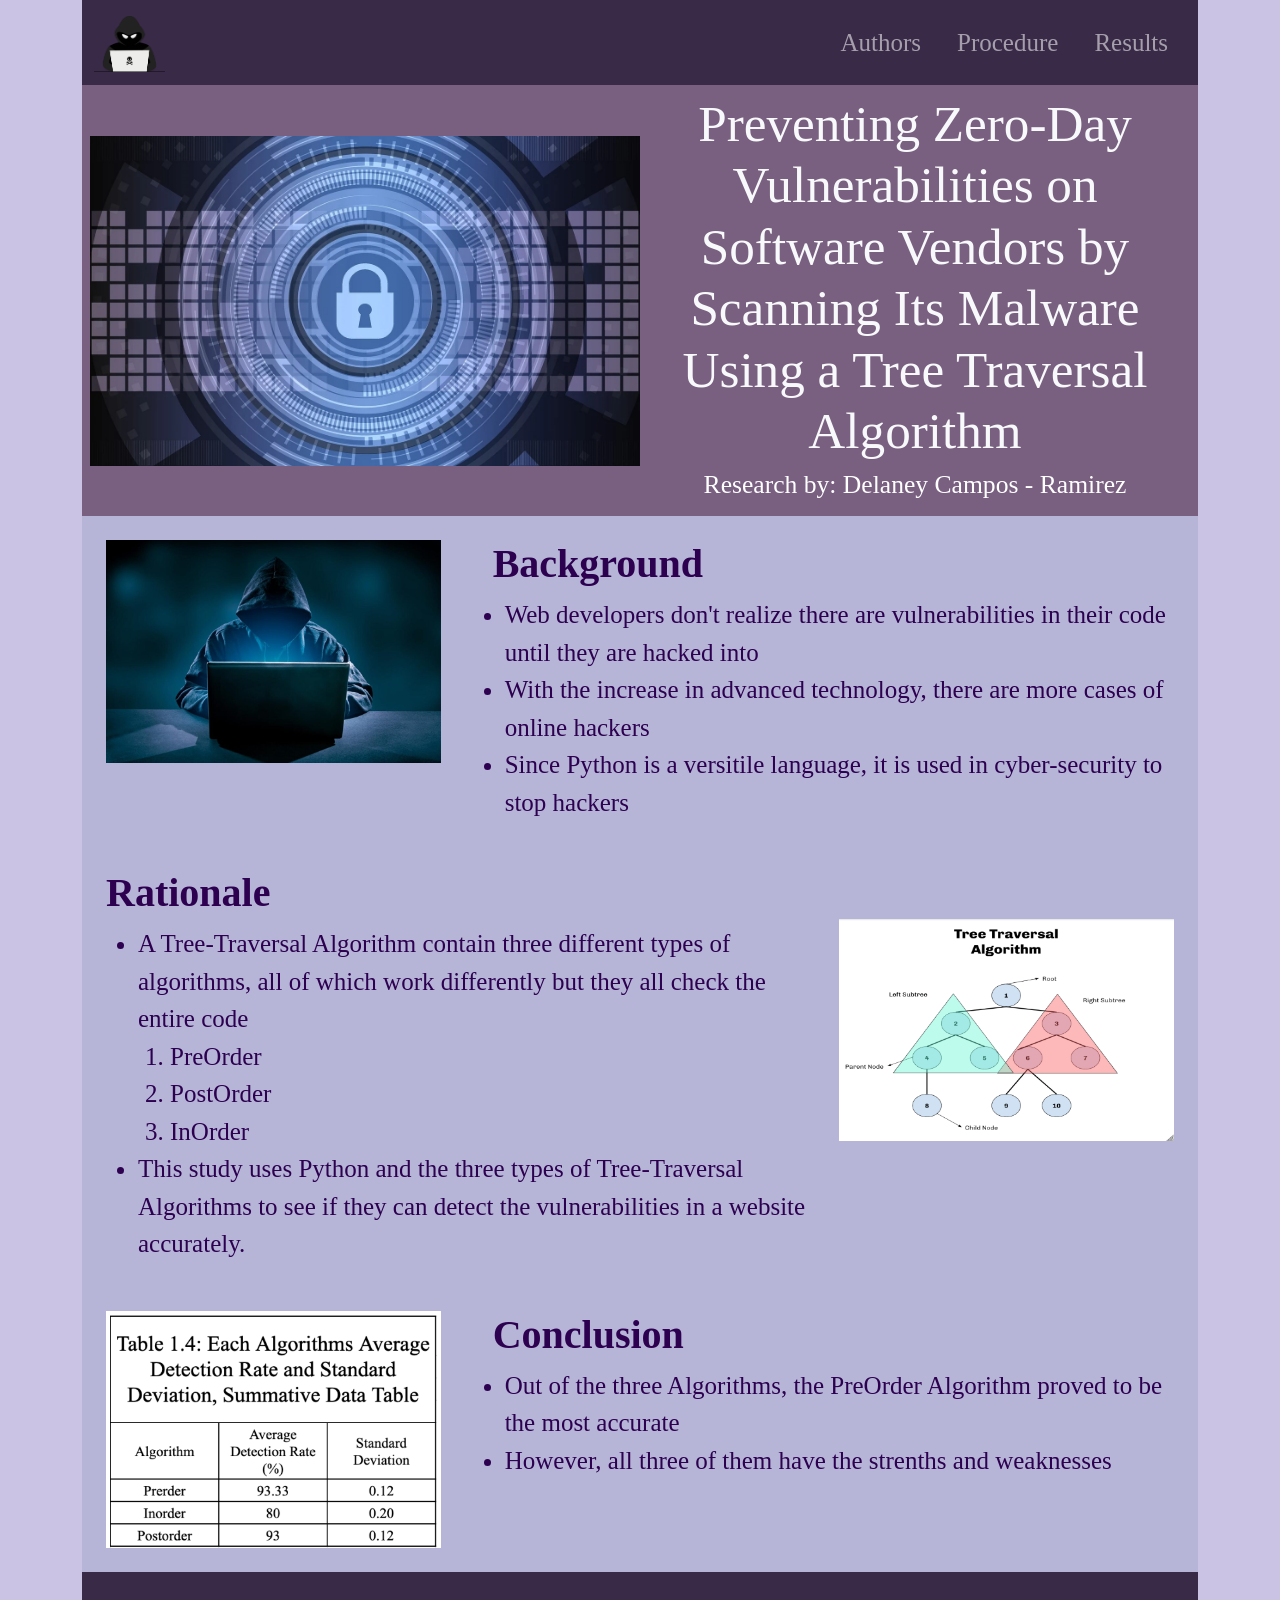
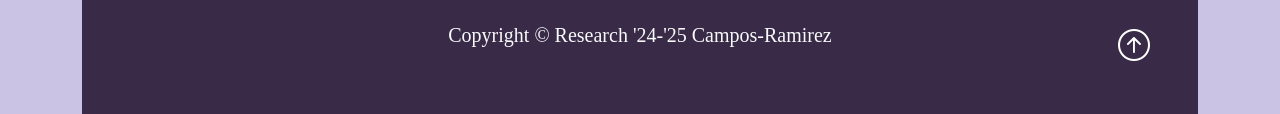
<file: index.html>
<!DOCTYPE html>
<html lang="en">
<head>
    <meta charset="UTF-8">
    <meta name="viewport" content="width=device-width, initial-scale=1.0">
    <title>Preventing Zero-Day Vulnerabilities on Software Vendors by Scanning Its Malware 
        Using a Tree Traversal Algorithm</title>
    <link href="https://cdn.jsdelivr.net/npm/bootstrap@5.3.8/dist/css/bootstrap.min.css"
                rel="stylesheet" integrity="sha384-sRIl4kxILFvY47J16cr9ZwB07vP4J8+LH7qKQnuqkuIAvNWLzeN8tE5YBujZqJLB"
                crossorigin="anonymous">
    <link rel="stylesheet" href="https://cdn.jsdelivr.net/npm/bootstrap-icons@1.13.1/font/bootstrap-icons.min.css">
    <link rel="stylesheet" href="styles.css">


    <script src="https://cdn.jsdelivr.net/npm/bootstrap@5.3.8/dist/js/bootstrap.bundle.min.js"
                integrity="sha384-FKyoEForCGlyvwx9Hj09JcYn3nv7wiPVlz7YYwJrWVcXK/BmnVDxM+D2scQbITxI" crossorigin="anonymous"></script>
</head>
<body class="body">
    <div class="container-lg">


        <!--Navbar-->
        <nav class="navbar navbar-expand-lg navbar-dark nb-background-color">
            <!--lg = large breakpoint (based on screen resolution and resizes based on screen size), navbar-dark = makes text light-->
            <div class="container">
                <a href="index.html" class="navbar-brand">
                    <img src = "img/hacker.webp" alt = "Hacker Logo" class="d-inline-block align-text-top w-50" id="image-logo">
                </a>


                <!--Hamburger Icon Menu Button-->
                <button class="navbar-toggler" type="button" data-bs-toggle="collapse" data-bs-target="#navmenu">
                    <span class="navbar-toggler-icon"></span>
                </button>


                <!--Collapsible navbar menu with custom hover underline USS animation-->
                <div class="collapse navbar-collapse" id="navmenu">
                    <!--links to the hamburger menu button-->
                    <ul class="navbar-nav ms-auto">
                        <li class="nav-item">
                            <a href="authors.html" class="nav-link hover-underline-animation nav-bar nbMenuItem">Authors</a>
                        </li>


                        <li class="nav-item">
                            <a href="procedure.html" class="nav-link hover-underline-animation nav-bar nbMenuItem">Procedure</a>
                        </li>


                        <li class="nav-item">
                            <a href="results.html" class="nav-link hover-underline-animation nav-bar nbMenuItem">Results</a>
                        </li>
                    </ul>
                </div>
            </div>
        </nav>


        <!--showcase-->
        <section class="showcase text-light p-2 text-center">
            <!--p-2 = padding-->
            <div class="container">
                <div class="row">
                    <div class="col-sm-6 p-0 d-flex align-items-center justify-content-center">
                        <!--saying we using 6 boxes worth of width-->
                        <img class="img-main" src="img/cyber-security.webp" alt="Man Typing">
                        <!--img-fluid = wont' expand image larger than the container and will scale image down if the browser window is narrowed-->


                    </div>
                    <div class="col-sm-6 p-0 d-flex align-items-center justify-content-center">
                        <div class="container">
                            <h1 class="display-4">Preventing Zero-Day Vulnerabilities on Software Vendors by Scanning Its Malware Using a Tree Traversal Algorithm</h1>
                            <h2 class="name">Research by: Delaney Campos - Ramirez</h2>
                        </div>
                    </div>
                </div>
            </div>
        </section>

        <!--Overview-->
        <section class="overview text-dark p-2 text-left">
            <div class="container">
                <div class="row"> <!--Row 1-->
                    <div class="col-sm-4 p-3">
                        <img class="img-typing" src="img/hacking-person-vert.jpg" alt="Man Typing on Computer">
                        <!--Overflows (img) Look over!! DOuble check-->
                    </div>
                    <div class="col-sm-8 p-3">
                        <h1 class="index-head ovPadLeft">Background</h1>
                        <!--<p class="lead overview-font ovPadLeft" id="">Sample text</p>-->
                        <ul class="ul-list">
                            <li>Web developers don't realize there are vulnerabilities in their code until they
                                are hacked into
                            </li>
                            <li>With the increase in advanced technology, there are more cases of online hackers</li>
                            <li>Since Python is a versitile language, it is used in cyber-security to stop hackers</li>
                        </ul>
                    </div>
                </div>

                <div class="row"> <!--Row 2-->
                    <div class="col-sm-8 p-3">
                        <h1 class="index-head">Rationale</h1>
                        <!--<p class="lead overview-font ovPadRight" id="">Sample text</p>-->
                        <ul class="ul-list">
                            <li>A Tree-Traversal Algorithm contain three different types of algorithms, all of which work differently
                            but they all check the entire code</li>
                            <ol class="ol-list">
                                <li>PreOrder</li>
                                <li>PostOrder</li>
                                <li>InOrder</li>
                            </ol>
                            <li>This study uses Python and the three types of Tree-Traversal Algorithms to see if they can 
                                detect the vulnerabilities in a website accurately.
                            </li>
                        </ul>
                    </div>
                    <div class="col-sm-4 p-3">
                        <img class="img-diagram" src="img/TreeTraversal_Diagram.png" alt="Tree Traversal Diagram">
                    </div>
                </div>

                <div class="row"> <!--Row 3-->
                    <div class="col-sm-4 p-3">
                        <img class="img-data" src="img/Data.png" alt="Data from Research">
                    </div>
                    <div class="col-sm-8 p-3">
                        <h1 class="index-head ovPadLeft">Conclusion</h1>
                        <!--<p class="lead overview-font ovPadLeft" id="">Sample text</p>-->
                        <ul class="ul-list">
                            <li>Out of the three Algorithms, the PreOrder Algorithm proved to be the most accurate</li>
                            <li>However, all three of them have the strenths and weaknesses</li>
                        </ul>
                    </div>
                </div>
            </div>
        </section>

        <!--Footer (require a Bootstrap icon)-->

        <footer class="p-5 footer text-light text-center position-relative">
            <div class="container">
                <p class="footer lead">Copyright &copy; Research '24-'25 Campos-Ramirez</p>
                <a href="#" class="position-absolute bottom-0 end-0 p-5">
                    <i class="bi bi-arrow-up-circle h2 icon-white"></i>
                </a>
            </div>
        </footer>
    </div>
</body>
</html>
</file>
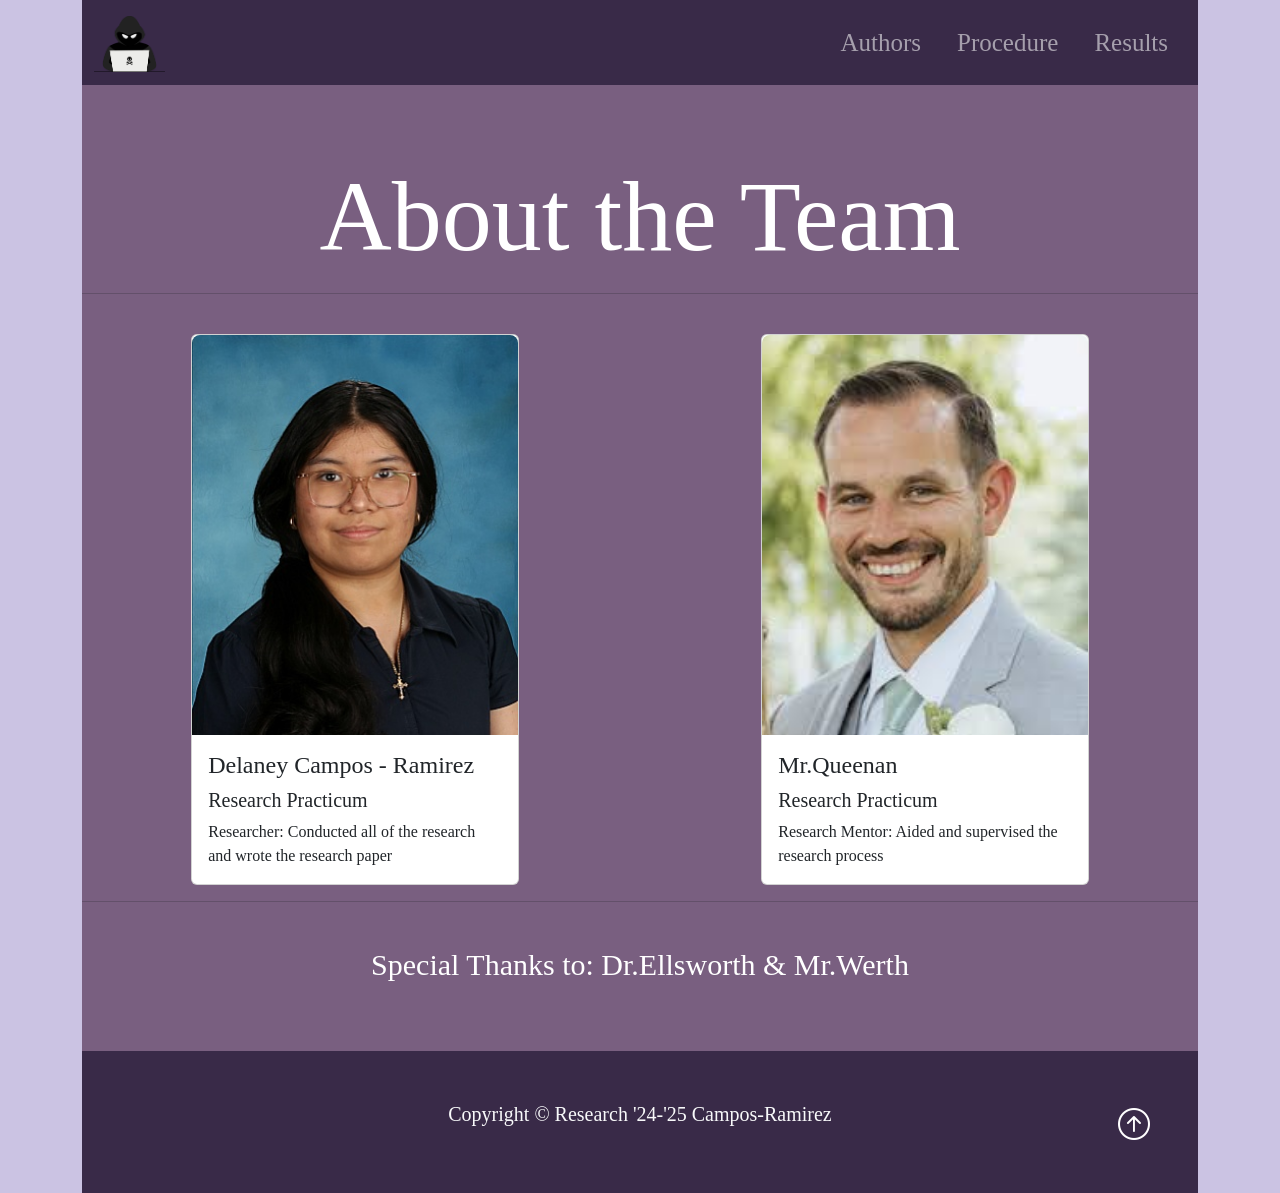
<file: authors.html>
<!DOCTYPE html>
<html lang="en">
<head>
    <meta charset="UTF-8">
    <meta name="viewport" content="width=device-width, initial-scale=1.0">
    <title>Preventing Zero-Day Vulnerabilities on Software Vendors by Scanning Its Malware Using a Tree Traversal Algorithm</title>
    <link href="https://cdn.jsdelivr.net/npm/bootstrap@5.3.8/dist/css/bootstrap.min.css"
                rel="stylesheet" integrity="sha384-sRIl4kxILFvY47J16cr9ZwB07vP4J8+LH7qKQnuqkuIAvNWLzeN8tE5YBujZqJLB"
                crossorigin="anonymous">
    <link rel="stylesheet" href="https://cdn.jsdelivr.net/npm/bootstrap-icons@1.13.1/font/bootstrap-icons.min.css">
    <link rel="stylesheet" href="styles.css">


    <script src="https://cdn.jsdelivr.net/npm/bootstrap@5.3.8/dist/js/bootstrap.bundle.min.js"
                integrity="sha384-FKyoEForCGlyvwx9Hj09JcYn3nv7wiPVlz7YYwJrWVcXK/BmnVDxM+D2scQbITxI" crossorigin="anonymous"></script>
</head>
<body class="body">
    <div class="container-lg">
        <!--Navbar-->
         <nav class="navbar navbar-expand-lg navbar-dark nb-background-color">
            <!--lg = large breakpoint (based on screen resolution and resizes based on screen size), navbar-dark = makes text light-->
            <div class="container">
                <a href="index.html" class="navbar-brand">
                    <img src = "img/hacker.webp" alt = "Hacker Logo" class="d-inline-block align-text-top w-50" id="image-logo">
                </a>


                <!--Hamburger Icon Menu Button-->
                <button class="navbar-toggler" type="button" data-bs-toggle="collapse" data-bs-target="#navmenu">
                    <span class="navbar-toggler-icon"></span>
                </button>


                <!--Collapsible navbar menu with custom hover underline USS animation-->
                <div class="collapse navbar-collapse" id="navmenu">
                    <!--links to the hamburger menu button-->
                    <ul class="navbar-nav ms-auto">
                        <li class="nav-item">
                            <a href="authors.html" class="nav-link hover-underline-animation nav-bar nbMenuItem">Authors</a>
                        </li>


                        <li class="nav-item">
                            <a href="procedure.html" class="nav-link hover-underline-animation nav-bar nbMenuItem">Procedure</a>
                        </li>


                        <li class="nav-item">
                            <a href="results.html" class="nav-link hover-underline-animation nav-bar nbMenuItem">Results</a>
                        </li>
                    </ul>
                </div>
            </div>
        </nav>

        <!--About the Team-->
        <section class="authors py-5">
            <div class="conatiner">
                <br>    <!--Line break-->
                <h1 class="about-team text-center about-team">About the Team</h1>
                <hr><br>    <!--Horizontal Line and line break-->

                <!--Card organized in 2 x 2 table format-->
                <div class="row row-cols-1 row-cols-md-2 g-4 justify-content-center">
                    <div class="col">
                        <div class="delaney card about">
                            <img src="img/school-photo.jpeg" class="card-img-top" alt="Delaney Campos-Ramirez">
                            <div class="card-body">
                                <h4 class="card-title" style="font-family: Times New Roman">Delaney Campos - Ramirez</h4>
                                <h5 style="font-family: Times New Roman">Research Practicum</h5>
                                <p class="card-text" style="font-family: Times New Roman">Researcher: Conducted all of the research 
                                    and wrote the research paper</p>
                            </div>
                        </div>
                    </div>

                    <div class="col">
                        <div class="queenan card about">
                            <img src="img/images.jpg" class="card-img-top" alt="Mr.Queenan">
                            <div class="card-body">
                                <h4 class="card-title" style="font-family: Times New Roman">Mr.Queenan</h4>
                                <h5 style="font-family: Times New Roman">Research Practicum</h5>
                                <p class="card-text" style="font-family: Times New Roman">Research Mentor: Aided and supervised the research process </p>
                            </div>
                        </div>
                    </div>
                
                </div> <!--Closing tag for row-->
                <hr><br>
                <p class="thanks" style="font-size: 30px;">Special Thanks to: Dr.Ellsworth & Mr.Werth</p> 
            </div> <!--Closing tag for container-->
        </section>

         <!--Footer (require a Bootstrap icon)-->

         <footer class="p-5 footer text-light text-center position-relative">
            <div class="container">
                <p class="footer lead">Copyright &copy; Research '24-'25 Campos-Ramirez</p>
                <a href="#" class="position-absolute bottom-0 end-0 p-5">
                    <i class="bi bi-arrow-up-circle h2 icon-white"></i>
                </a>
            </div>
        </footer>

    </div>
</body>
</html>
</file>
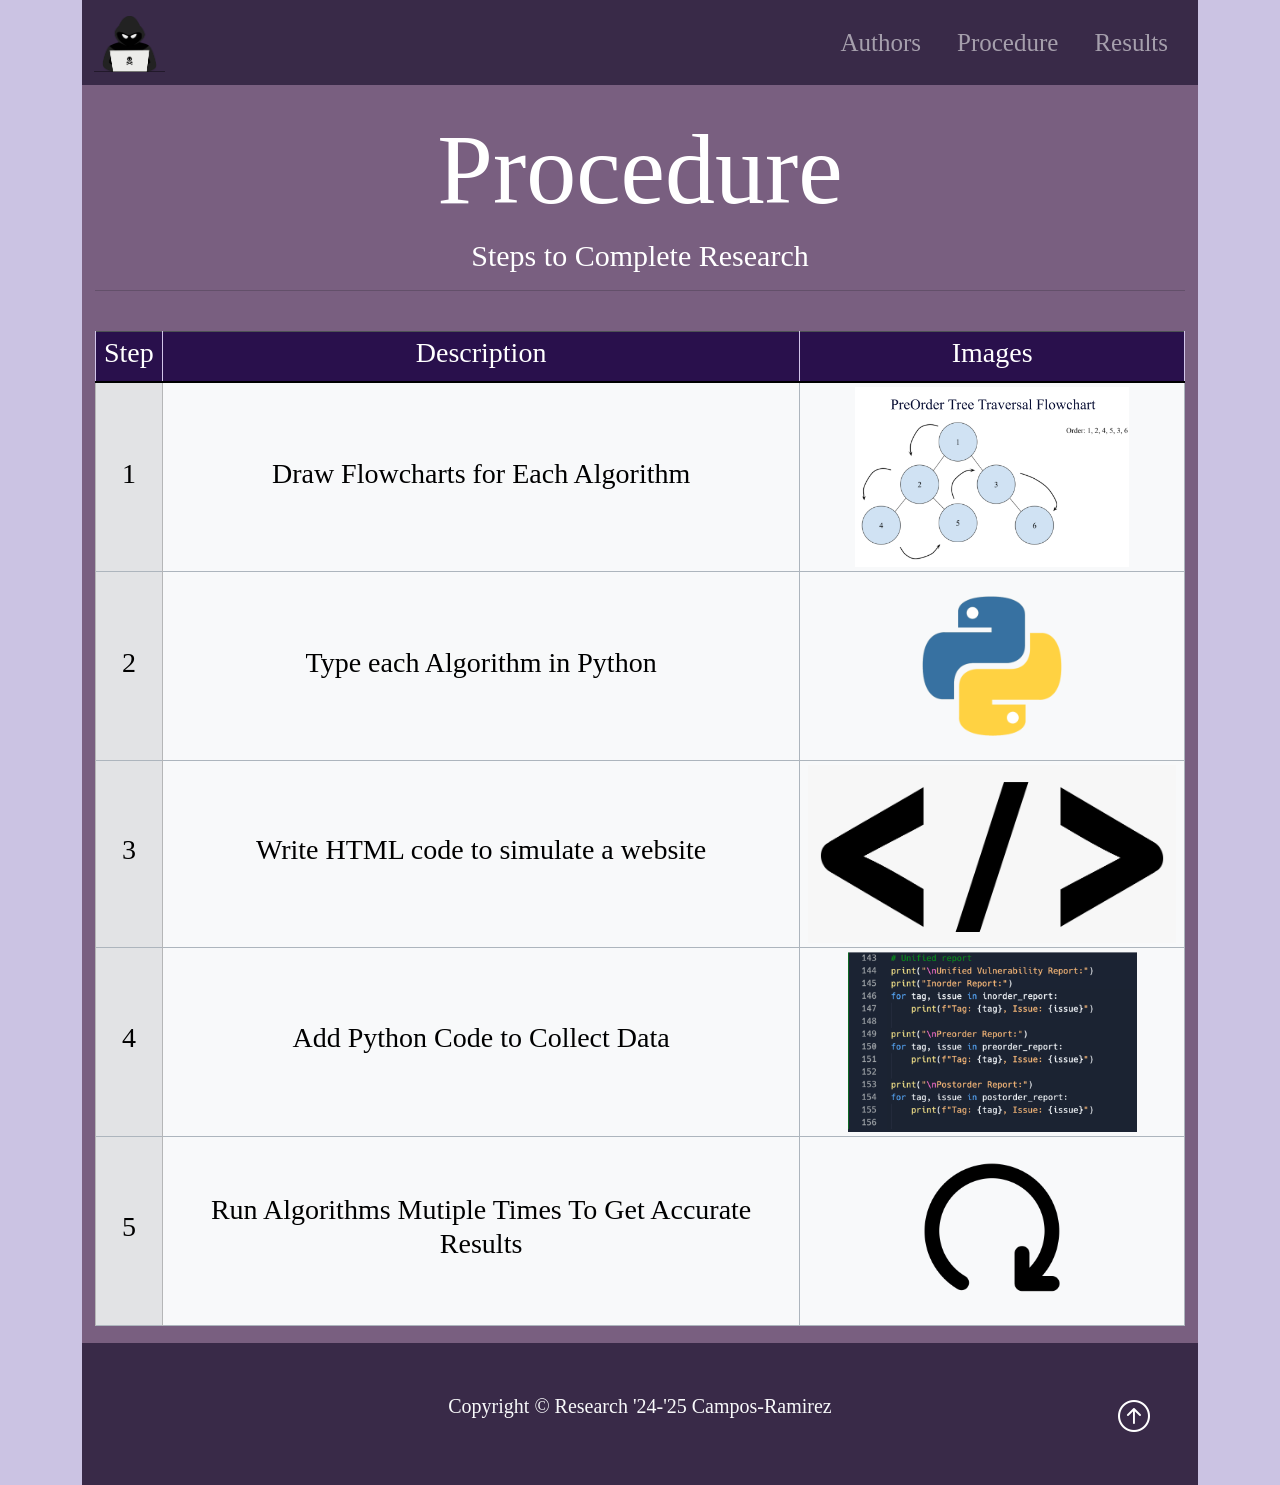
<file: procedure.html>
<!DOCTYPE html>
<html lang="en">
<head>
    <meta charset="UTF-8">
    <meta name="viewport" content="width=device-width, initial-scale=1.0">
    <title>Preventing Zero-Day Vulnerabilities on Software Vendors by Scanning Its Malware Using a Tree Traversal Algorithm</title>
    <link href="https://cdn.jsdelivr.net/npm/bootstrap@5.3.8/dist/css/bootstrap.min.css"
                rel="stylesheet" integrity="sha384-sRIl4kxILFvY47J16cr9ZwB07vP4J8+LH7qKQnuqkuIAvNWLzeN8tE5YBujZqJLB"
                crossorigin="anonymous">
    <link rel="stylesheet" href="https://cdn.jsdelivr.net/npm/bootstrap-icons@1.13.1/font/bootstrap-icons.min.css">
    <link rel="stylesheet" href="styles.css">


    <script src="https://cdn.jsdelivr.net/npm/bootstrap@5.3.8/dist/js/bootstrap.bundle.min.js"
                integrity="sha384-FKyoEForCGlyvwx9Hj09JcYn3nv7wiPVlz7YYwJrWVcXK/BmnVDxM+D2scQbITxI" crossorigin="anonymous"></script>
</head>
<body class="body">
    <div class="container-lg">
        <!--Navbar-->
        <nav class="navbar navbar-expand-lg navbar-dark nb-background-color">
            <!--lg = large breakpoint (based on screen resolution and resizes based on screen size), navbar-dark = makes text light-->
            <div class="container">
                <a href="index.html" class="navbar-brand">
                    <img src = "img/hacker.webp" alt = "Hacker Logo" class="d-inline-block align-text-top w-50" id="image-logo">
                </a>


                <!--Hamburger Icon Menu Button-->
                <button class="navbar-toggler" type="button" data-bs-toggle="collapse" data-bs-target="#navmenu">
                    <span class="navbar-toggler-icon"></span>
                </button>


                <!--Collapsible navbar menu with custom hover underline USS animation-->
                <div class="collapse navbar-collapse" id="navmenu">
                    <!--links to the hamburger menu button-->
                    <ul class="navbar-nav ms-auto">
                        <li class="nav-item">
                            <a href="authors.html" class="nav-link hover-underline-animation nav-bar nbMenuItem">Authors</a>
                        </li>


                        <li class="nav-item">
                            <a href="procedure.html" class="nav-link hover-underline-animation nav-bar nbMenuItem">Procedure</a>
                        </li>


                        <li class="nav-item">
                            <a href="results.html" class="nav-link hover-underline-animation nav-bar nbMenuItem">Results</a>
                        </li>
                    </ul>
                </div>
            </div>
        </nav>

        <!--How to use the sensor-->
        <section class="procedure">
            <div class="container">
                <br>
                <div class="procedure-head text-center">
                    <h1 style="font-size: 100px">Procedure</h1>
                    <h2 style="font-size: 30px;">Steps to Complete Research</h2>
                </div>

                <hr><br>    <!--horizontal line with line break-->

                <!--TABLE COLOR-->
                <table class="table table-hover text-center table-light table-bordered border-dark-subtle">
                    <thead>
                        <tr class="table-primary table-dark">
                            <th><h3 style="font-family: Times New Roman">Step</h3></th>
                            <th><h3 style="font-family: Times New Roman">Description</h3></th>
                            <th><h3 style="font-family: Times New Roman">Images</h3></th>
                        </tr>
                    </thead>

                    <tbody class="table-group-divider">
                        <tr class="align-middle">   <!--First row here-->
                            <th scope="row" class="table-secondary">
                                <h3 style="font-family: Times New Roman">1</h3>
                            </th>   <!--Scope ="row" specifies a row header cell-->
                            <td>
                                <h3 class="howTo" style="font-family: Times New Roman">Draw Flowcharts for Each Algorithm</h3>
                            </td>
                            <td class="text-center">
                                <img class="table-img" src="img/Flowchart.png" alt="PreOrder Flowchart">
                            </td>
                        </tr> <!--End first row-->

                        <tr class="align-middle">   <!--Second row here-->
                            <th scope="row" class="table-secondary">
                                <h3 style="font-family: Times New Roman">2</h3>
                            </th>   <!--Scope ="row" specifies a row header cell-->
                            <td>
                                <h3 class="howTo" style="font-family: Times New Roman">Type each Algorithm in Python</h3>
                            </td>
                            <td class="text-center"><img class="table-img" src="img/python.png" alt="Python Logo"></td>
                        </tr> <!--End Second row-->

                        <tr class="align-middle">   <!--Third row here-->
                            <th scope="row" class="table-secondary">
                                <h3 style="font-family: Times New Roman">3</h3>
                            </th>   <!--Scope ="row" specifies a row header cell-->
                            <td>
                                <h3 class="howTo" style="font-family: Times New Roman">Write HTML code to simulate a website</h3>
                            </td>
                            <td class="text-center"><img class="table-img" src="img/html.png" alt="HTML Logo"></td>
                        </tr> <!--End third row-->

                        <tr class="align-middle">   <!--Fourth row here-->
                            <th scope="row" class="table-secondary">
                                <h3 style="font-family: Times New Roman">4</h3>
                            </th>   <!--Scope ="row" specifies a row header cell-->
                            <td>
                                <h3 class="howTo" style="font-family: Times New Roman">Add Python Code to Collect Data</h3>
                            </td>
                            <td class="text-center"><img class="table-img" src="img/report-print.png" alt="Python logo"></td>
                        </tr> <!--End fourth row-->

                        <tr class="align-middle">   <!--Fifth row here-->
                            <th scope="row" class="table-secondary">
                                <h3 style="font-family: Times New Roman">5</h3>
                            </th>   <!--Scope ="row" specifies a row header cell-->
                            <td>
                                <h3 class="howTo" style="font-family: Times New Roman">Run Algorithms Mutiple Times To Get Accurate Results</h3>
                            </td>
                            <td class="text-center"><img class="table-img" src="img/Repeat.png" alt="Repeat Sign"></td>
                        </tr> <!--End Fifth row-->
                    </tbody>
                </table>
            </div>
        </section>

         <!--Footer (require a Bootstrap icon)-->

         <footer class="p-5 footer text-light text-center position-relative">
            <div class="container">
                <p class="footer lead">Copyright &copy; Research '24-'25 Campos-Ramirez</p>
                <a href="#" class="position-absolute bottom-0 end-0 p-5">
                    <i class="bi bi-arrow-up-circle h2 icon-white"></i>
                </a>
            </div>
        </footer>

    </div>
</body>
</html>
</file>
<file: styles.css>
/* ----------------- Class CSS ----------------- */

.about{
    width:400px;
    margin: auto;
}

.about-team{
    color:rgb(82, 81, 81)
}

.authors{
    background-color: #795F80;
}

.body{
    background-color: #CBC3E3;
}

.footer{
    background-color: #392A48;
    width: 100%;
    position: static;
    clear: both;
}

.icon-white{            /* Arrow icon at bottom of page */
    color: #FFFFFF;
}

.nb-background-color{   /* navbar background color */
    background-color: #392A48;
}

.nbMenuItem{               /* navbar link text properties */
    font-size:25px;
    margin-left: 10px;
    margin-right: 10px;
}

.overview{
    background-color: #B6B5D8;
}

.ovPadLeft{
    padding-left: 20px;
}

.ovPadRight{  
    padding-right: 20px;
}

.procedure{
    background-color: #795F80;
    padding: 1px;
}

.showcase{
    background-color: #795F80; /*#0096c7*/
}

.chartjs-research{
    background-color: #795F80;
    padding: 1px;
}

/*---------------------Image CSS------------------------*/
#image-logo{
    width: 5%;
    height: auto;
    max-width: 10%;
}

.img-main {
    width: 100%;
    max-width: 600px;  
    height: auto;
    display: block;
    margin: auto;
}

.img-diagram{
    margin-top: 50px;
    width: 100%;
    height: auto;
}

.img-typing{
    width: 100%;
    height: auto;
}

.img-data{
    width: 100%;
    height: auto;
}

.delaney{
    width: 60%;
    height: auto;
}

.queenan{
    width: 60%;
    height: auto;
}
/*Table css*/
.table td, 
.table th {
  vertical-align: middle;
  padding-top: 0.25rem; 
  padding-bottom: 0.25rem; 
}

.table-img {
  display: inline-block;
  width: auto; 
  max-width: 100%; 
  max-height: 180px; 
  height: auto; 
  object-fit: contain;
  vertical-align: middle;
}

.card-img-top {
    height: 400px;
    width: 100%; 
    object-fit: cover;   
    object-position: center;
    border-top-left-radius: 0.5rem;
    border-top-right-radius: 0.5rem;
  }
/* ----------------- ID CSS ----------------- */

/* -----------------Underline Animation CSS -----------------*/
.hover-underline-animation {
    display: inline-block;
    position: relative;
    font-family: 'Times New Roman'; 
    /*color: #0087ca;*/
  }
  
.hover-underline-animation:after {
    content: '';
    position: absolute;
    width: 100%;
    transform: scaleX(0);
    height: 2px;
    bottom: 0;
    left: 0;
    background-color: #eae6e6;
    font-family: 'Times New Roman'; 
    /*transform-origin: bottom right;*/
    transition: transform 0.35s ease-out;
}
  
.hover-underline-animation:hover:after {
    transform: scaleX(1);
    /*transform-origin: bottom left;*/
}


/*--Table--*/
.table{
    background-color: #8d7dbd;
}

/*---text---*/

.procedure-head{
    font-family: 'Times New Roman'; 
    color: rgb(255, 255, 255);
}


.display-4 {
    font-size: clamp(1.8rem, 4vw, 3.5rem);
    font-family: "Times New Roman";
}
  
.name {
    font-size: clamp(1rem, 2vw, 1.8rem);
    font-family: "Times New Roman";
    color: rgb(255, 255, 255);
}

.thanks{
    text-align: center;
    color: rgb(255, 255, 255);
    font-family: "Time New Roman";

}

.about-team{
    font-size: 100px;
    font-family: 'Times New Roman'; 
    color: rgb(255, 255, 255);
}

.ul-list{
    font-size: 25px;
    font-family: "Times New Roman";
    color: rgb(45, 0, 80);
}

.index-head{
    font-size: 40px;
    font-family: "Times New Roman";
    color: rgb(45, 0, 80);
    font-weight: 700;
}


.footer{
    font-family: "Times New Roman";
}

/* Table header style */
.table thead th {
    background-color: #29104c;
    color: #fff;
    border-color: #d1c4e9;
  }

  #chart-wrapper {
    position: relative;
    width: 100%;
    height: 500px; /* adjust as needed */
}

#barChart {
    width: 100% !important;
    height: 100% !important;
}
</file>
